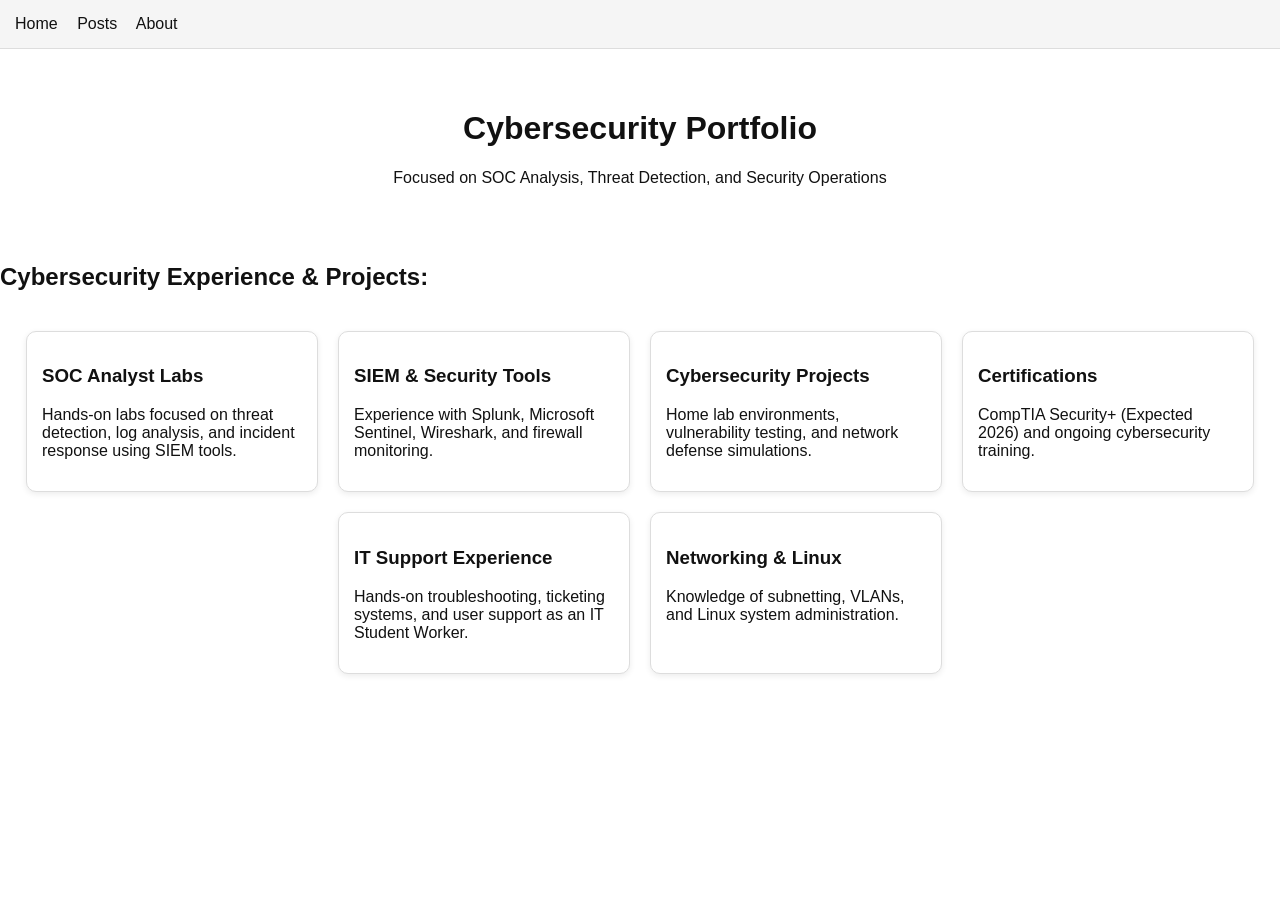
<file: index.html>
<!DOCTYPE html>
<html lang="en">
<head>
    <meta charset="UTF-8">
    <meta name="viewport" content="width=device-width, initial-scale=1.0">
    <meta name="description" content="Cybersecurity portfolio of Carlos Morales focused on SOC analysis, threat detection, SIEM tools, and security projects.">
    <title>David Vytopil | irmonus | Professions & Interests</title>    
    <link rel="icon" type="image/x-icon" href="/images/shadownirmonustransparent.png">
    <link rel="apple-touch-icon" sizes="180x180" href="/images/appletouchicon.png">
    <link rel="stylesheet" href="styles.css">
    <link rel="canonical" href="https://irmonus.com/">

    <!-- Google tag (gtag.js) -->
    <script async src="https://www.googletagmanager.com/gtag/js?id=G-CSGL4J6KZE"></script>
    <script>
      window.dataLayer = window.dataLayer || [];
      function gtag(){dataLayer.push(arguments);}
      gtag('js', new Date());

      gtag('config', 'G-CSGL4J6KZE');
    </script>

    <script type="text/javascript">
        (function(c,l,a,r,i,t,y){
            c[a]=c[a]||function(){(c[a].q=c[a].q||[]).push(arguments)};
            t=l.createElement(r);t.async=1;t.src="https://www.clarity.ms/tag/"+i;
            y=l.getElementsByTagName(r)[0];y.parentNode.insertBefore(t,y);
        })(window, document, "clarity", "script", "un6ggthf67");
    </script>


    <!-- AI Identity Schema (JSON-LD) -->
    <script type="application/ld+json">
  {
  "@context": "https://schema.org",
  "@type": "Person",
  "name": "David Vytopil",
  "alternateName": "Irmonus",
  "url": "https://irmonus.com",
  "image": "https://irmonus.com/images/davidPFP.png",

  "sameAs": [
    "https://www.linkedin.com/in/david-vytopil",
    "https://twitter.com/irmonus",
    "https://www.youtube.com/@irmonus",
    "https://www.instagram.com/never_davido",
    "https://monkeytype.com/profile/irmonus",
    "https://www.chess.com/member/irmonus",
    "https://www.tiktok.com/@irmonus"
  ],

  "jobTitle": [
    "Cybersecurity Student",
    "Aspiring SOC Analyst",
    "IT Support Technician"
  ],

  "affiliation": {
    "@type": "CollegeOrUniversity",
    "name": "Old Dominion University"
  },

  "knowsAbout": [
    "Cybersecurity",
    "SIEM",
    "Splunk",
    "Microsoft Sentinel",
    "Threat Detection",
    "Incident Response",
    "Networking",
    "Linux",
    "Python",
    "Log Analysis"
  ]
}
    </script>
</head>
<body>

<div class="navbar">
  <a href="/">Home</a>
  <a href="/posts">Posts</a>
  <a href="../about.html">About</a>
  <!-- Add more links as needed -->
</div>

<div class="hero">
  <h1>Cybersecurity Portfolio</h1>
<p>Focused on SOC Analysis, Threat Detection, and Security Operations</p>
</div>
    
<!-- Featured Topics/Games Section -->
<section class="featured-topics">
<h2>Cybersecurity Experience & Projects:</h2>  <div class="topics-container">
      
          
      
  
 <div class="topic">
  <h3>SOC Analyst Labs</h3>
  <p>Hands-on labs focused on threat detection, log analysis, and incident response using SIEM tools.</p>
</div>
 
   <div class="topic">
  <h3>SIEM & Security Tools</h3>
  <p>Experience with Splunk, Microsoft Sentinel, Wireshark, and firewall monitoring.</p>
</div>

   <div class="topic">
  <h3>Cybersecurity Projects</h3>
  <p>Home lab environments, vulnerability testing, and network defense simulations.</p>
</div>
    
 <div class="topic">
  <h3>Certifications</h3>
  <p>CompTIA Security+ (Expected 2026) and ongoing cybersecurity training.</p>
</div>

 <div class="topic">
  <h3>IT Support Experience</h3>
  <p>Hands-on troubleshooting, ticketing systems, and user support as an IT Student Worker.</p>
</div>

<div class="topic">
  <h3>Networking & Linux</h3>
  <p>Knowledge of subnetting, VLANs, and Linux system administration.</p>
</div>

  </div>
</section>
</file>
<file: styles.css>
body {
    background-color: #ffffff;
    color: #111111;
    font-family: Arial, sans-serif;
    margin: 0;
    padding: 0;
}

/* NAVBAR */
.navbar {
    background-color: #f5f5f5;
    border-bottom: 1px solid #ddd;
    padding: 15px;
}

.navbar a {
    margin-right: 15px;
    text-decoration: none;
    color: #111;
}

/* HERO */
.hero {
    text-align: center;
    padding: 40px 20px;
}

/* SECTION TITLE */
h1, h2, h3 {
    color: #111;
}

/* LINKS */
a {
    color: #0a66c2;
}

a:hover {
    text-decoration: underline;
}

/* 🧠 CYBERSECURITY "CARDS" */
.topic {
    background-color: #ffffff;
    border: 1px solid #ddd;
    border-radius: 10px;
    padding: 15px;
    width: 260px;
    text-align: left;
    box-shadow: 0 2px 6px rgba(0,0,0,0.08);
    transition: transform 0.2s ease;
}

.topic:hover {
    transform: translateY(-3px);
}

/* IMAGE FIX */
.topic img {
    width: 100%;
    border-radius: 8px;
}

/* GRID LAYOUT */
.topics-container {
    display: flex;
    flex-wrap: wrap;
    gap: 20px;
    justify-content: center;
    padding: 20px;
}

/* FOOTER */
.footer {
    text-align: center;
    padding: 20px;
    border-top: 1px solid #ddd;
    margin-top: 40px;
    color: #666;
}
</file>
